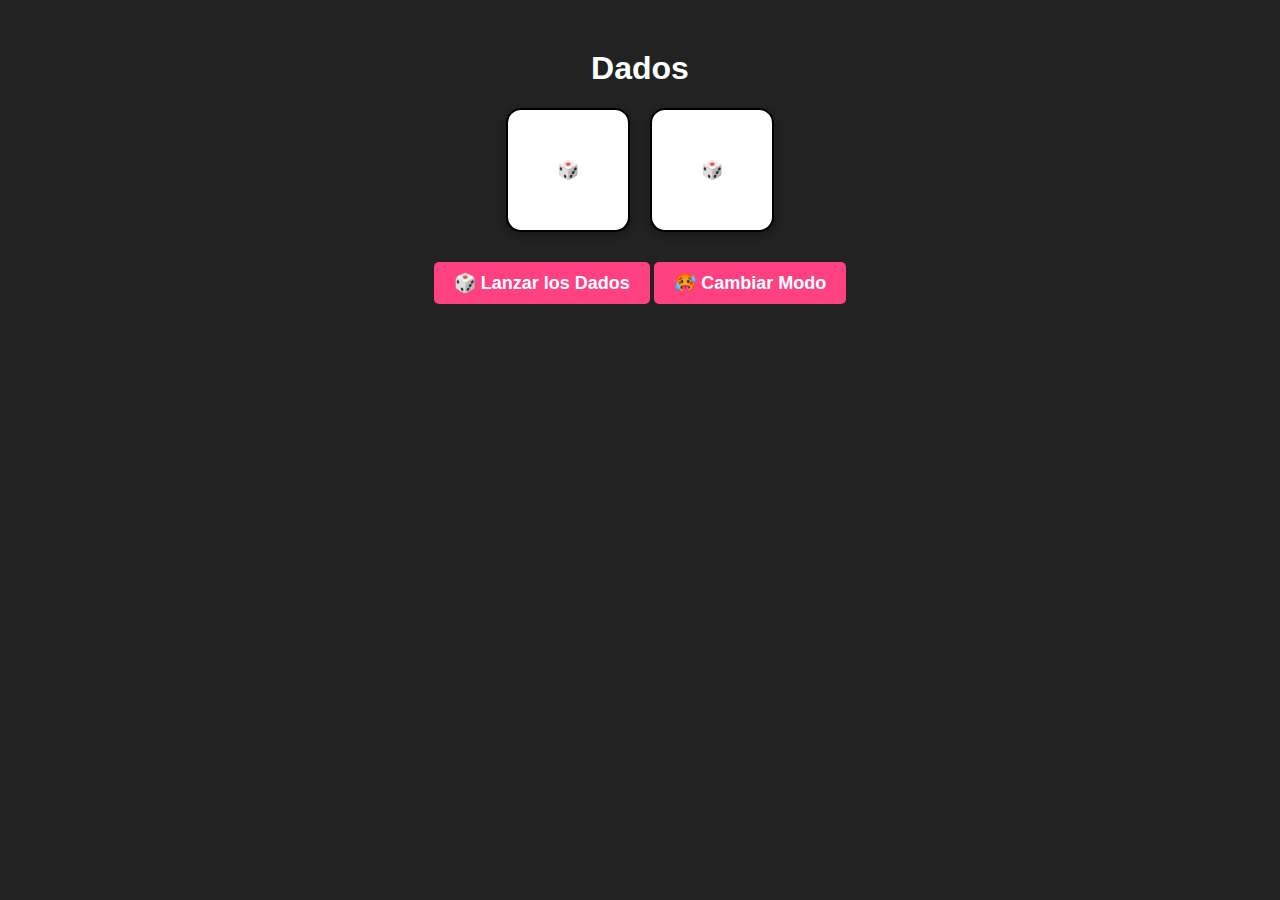
<file: paginas/dados/html/dados.html>
<!DOCTYPE html>
<html lang="es">
<head>
    <meta charset="UTF-8">
    <meta name="viewport" content="width=device-width, initial-scale=1.0">
    <title>Dados</title>
    <link rel="stylesheet" href="../css/style.css">
	<link rel="shortcut icon" href="../../../assets/iconos/ico-dados.ico" type="image/x-icon">

</head>
<body>
    <div class="container">
        <h1>Dados</h1>
        
        <div class="dice-container">
            <div class="dice" id="dice1">🎲</div>
            <div class="dice" id="dice2">🎲</div>
        </div>

        <button id="rollButton">🎲 Lanzar los Dados</button>
        <button id="modeButton">🥵 Cambiar Modo</button>
    </div>

    <script src="../js/script.js"></script>
</body>
</html>
</file>
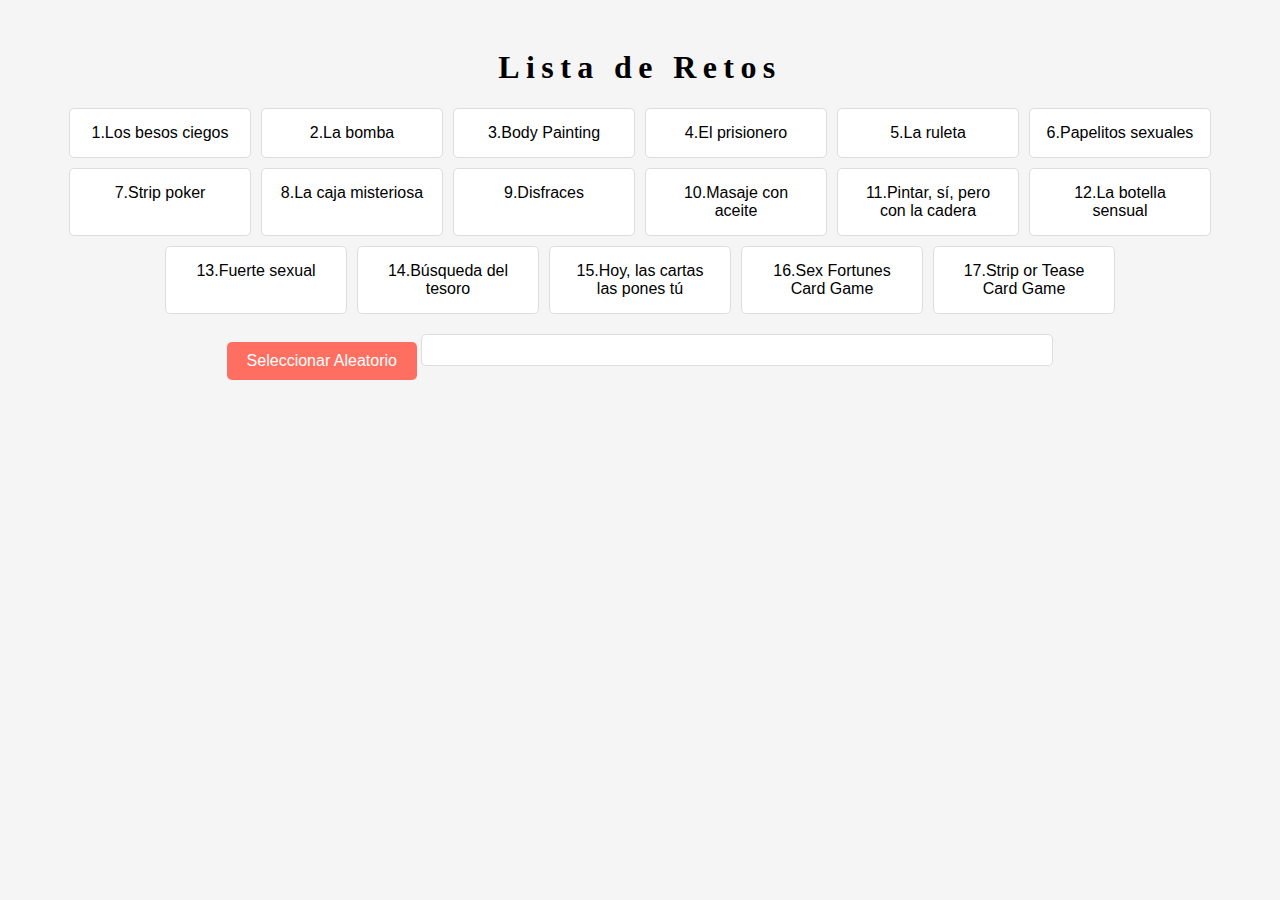
<file: paginas/retos/html/retos.html>
<!DOCTYPE html>
<html lang="es">
<head>
    <meta charset="UTF-8">
    <meta name="viewport" content="width=device-width, initial-scale=1.0">
    <link rel="stylesheet" href="../css/styleretos.css">
    <link rel="shortcut icon" href="../../../assets/iconos/ico-retos.ico" type="image/x-icon">
    <title>Retos Aleatorios</title>
</head>
<body>
    <h1>Lista de Retos</h1>
    <ul id="lista-retos">
        <!-- La lista de retos se cargará aquí -->
    </ul>
    <button onclick="seleccionarAleatorio()">Seleccionar Aleatorio</button>
    <div id="informacion"></div>

    <script src="../js/scriptretos.js"></script>
</body>
</html>
</file>
<file: paginas/dados/css/style.css>
body {
    font-family: Arial, sans-serif;
    text-align: center;
    background-color: #222;
    color: white;
    margin: 0;
    padding: 0;
}

.container {
    margin-top: 50px;
}

.dice-container {
    display: flex;
    justify-content: center;
    gap: 20px;
    margin: 20px 0;
    flex-wrap: wrap;
}

.dice {
    width: 120px;
    height: 120px;
    color: black;
    background-color: white;
    display: flex;
    align-items: center;
    justify-content: center;
    font-size: 18px;
    font-weight: bold;
    border-radius: 15px;
    box-shadow: 0 4px 10px rgba(0, 0, 0, 0.3);
    border: 2px solid black;
    transition: transform 0.5s ease-in-out;
}

/* Animación de los dados al lanzarlos */
.shake {
    animation: shake 0.6s;
}

@keyframes shake {
    0%, 100% { transform: rotate(0deg); }
    20% { transform: rotate(10deg); }
    40% { transform: rotate(-10deg); }
    60% { transform: rotate(10deg); }
    80% { transform: rotate(-10deg); }
}

button {
    padding: 10px 20px;
    font-size: 18px;
    font-weight: bold;
    border: none;
    border-radius: 5px;
    background-color: #ff4081;
    color: white;
    cursor: pointer;
    transition: 0.3s;
    margin-top: 10px;
}

button:hover {
    background-color: #e91e63;
}

/* Estilos para móviles */
@media (max-width: 600px) {
    .dice-container {
        flex-direction: column;
        align-items: center;
    }

    .dice {
        width: 100px;
        height: 100px;
        color: black;
    }
}
</file>
<file: paginas/retos/css/styleretos.css>
body {
    font-family: arial;
    background-color: #f5f5f5;
    text-align: center;
    padding: 20px;
}
h1 {
    font-family: fantasy;
    letter-spacing: 0.2em;
}
#lista-retos {
    display: flex;
    flex-wrap: wrap;
    justify-content: center;
    gap: 10px;
    padding: 0;
    list-style-type: none;
    margin: 0;
}
.reto {
    padding: 15px;
    border: 1px solid #ddd;
    border-radius: 5px;
    background-color: #fff;
    cursor: pointer;
    transition: background-color 0.3s ease;
    width: 150px; /* Ajusta el ancho de cada columna */
    text-align: center;
}
.reto:hover {
    background-color: #f0f0f0;
}
button {
    margin-top: 20px;
    padding: 10px 20px;
    font-size: 16px;
    border: none;
    background-color: #ff6f61;
    color: white;
    border-radius: 5px;
    cursor: pointer;
    transition: background-color 0.3s ease;
}
button:hover {
    background-color: #e55e4c;
}
#informacion {
    margin-top: 20px;
    padding: 15px;
    border: 1px solid #ddd;
    border-radius: 5px;
    background-color: #fff;
    display: inline-block;
    width: 100%;
    max-width: 600px;
    text-align: left;
}
</file>
